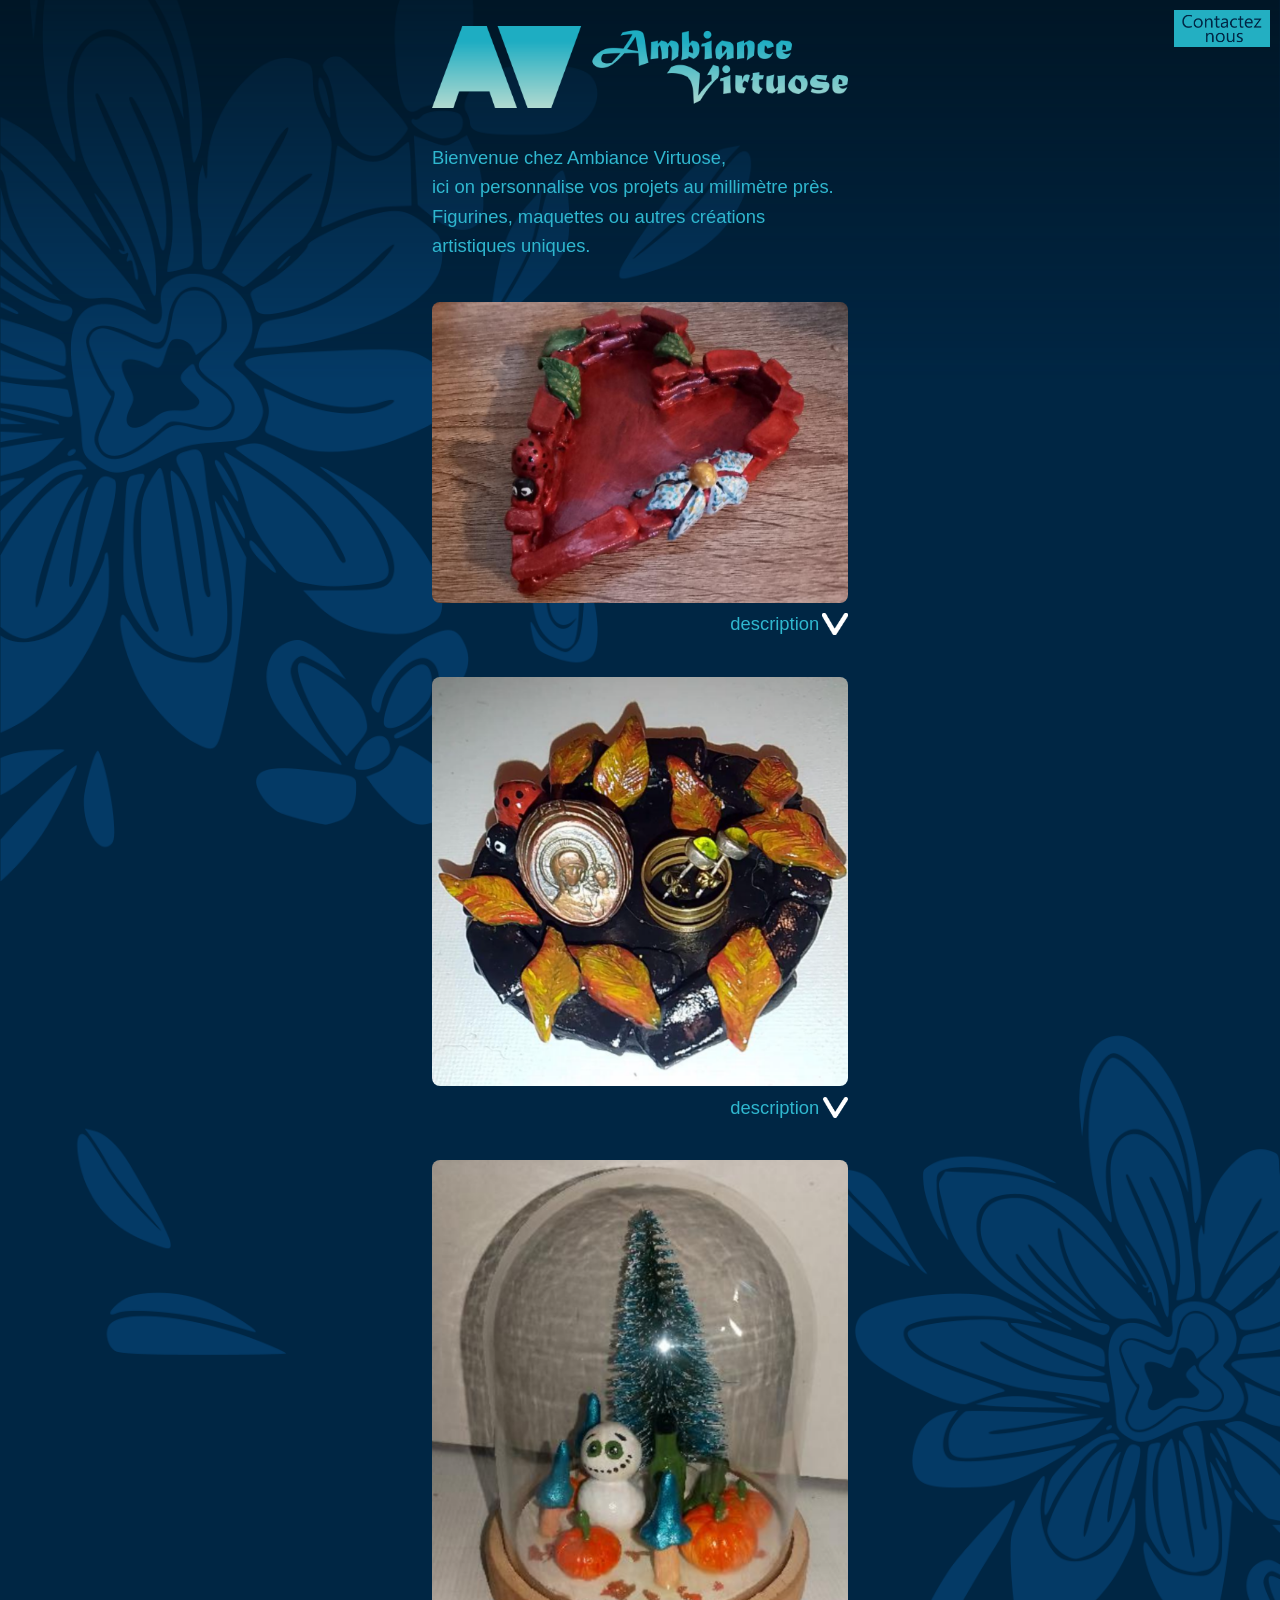
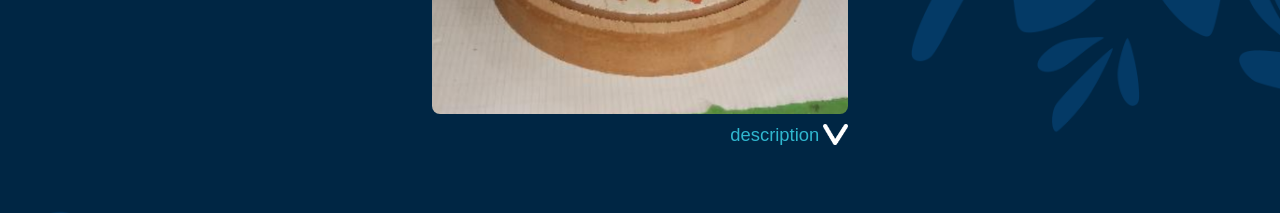
<file: index.html>
<!DOCTYPE html>
<html lang="fr">
<head>
  <meta charset="utf-8">
  <meta name="viewport" content="width=device-width, initial-scale=1">
  <title>Ambiance Virtuose – Figurines, maquettes et créations uniques</title>
  <meta name="description" content="Ambiance Virtuose personnalise vos projets au millimètre près : figurines, maquettes et créations artistiques uniques.">
  <link rel="stylesheet" href="style.css">
</head>
<body>

  <a class="contact" href="mailto:contact@exemple.fr">
    <img src="contact.png" alt="Contactez nous" width="181" height="70">
  </a>

  <header class="entete">
    <h1><img src="logo.png" alt="Ambiance Virtuose" width="1184" height="234"></h1>
  </header>

  <main>
    <p class="accueil">
      Bienvenue chez Ambiance Virtuose,<br>
      ici on personnalise vos projets au millimètre près.<br>
      Figurines, maquettes ou autres créations artistiques uniques.
    </p>

    <section class="galerie" aria-label="Créations">

      <article class="creation">
        <img class="photo" src="photo%201.png" alt="Coupelle en forme de cœur rouge, bordée de petites briques, avec une coccinelle et une fleur bleue" width="1368" height="989">
        <details>
          <summary>description</summary>
          <p>Décris ici cette création : matériaux, dimensions, temps de réalisation.</p>
        </details>
      </article>

      <article class="creation">
        <img class="photo" src="photo%202.png" alt="Vide-poche noir bordé de feuilles d'automne orange, avec une icône ancienne et des bagues" width="1355" height="1332" loading="lazy">
        <details>
          <summary>description</summary>
          <p>Décris ici cette création : matériaux, dimensions, temps de réalisation.</p>
        </details>
      </article>

      <article class="creation">
        <img class="photo" src="photo%203.png" alt="Cloche en verre sur socle en bois avec un bonhomme de neige, un sapin, des champignons bleus et des citrouilles" width="1362" height="1811" loading="lazy">
        <details>
          <summary>description</summary>
          <p>Décris ici cette création : matériaux, dimensions, temps de réalisation.</p>
        </details>
      </article>

    </section>
  </main>

</body>
</html>
</file>
<file: style.css>
:root {
  --nuit: #02294a;
  --teal: #2fb7cf;
  --teal-clair: #8fe3ee;
  --cadre: #0a3558;
  box-sizing: border-box;
}

*, *::before, *::after { box-sizing: inherit; }

body {
  margin: 0;
  min-height: 100vh;
  color: var(--teal);
  font-family: "Segoe UI", Ubuntu, "Helvetica Neue", Arial, sans-serif;
  font-weight: 300;
  line-height: 1.6;
  background-color: var(--nuit);
  background-image: url("fond.png");
  background-repeat: no-repeat;
  background-position: center top;
  background-size: 100% auto;
}

/* Bouton de contact (image) en haut à droite */
.contact {
  position: absolute;
  top: 10px;
  right: 10px;
  z-index: 10;
  display: block;
  width: clamp(64px, 14vw, 96px);
}
.contact img { display: block; width: 100%; height: auto; }
.contact:hover { filter: brightness(1.15); }

/* Logo */
.entete { padding: 1.6rem 1rem 0; }
.entete h1 { margin: 0; }
.entete img {
  display: block;
  width: min(86%, 26rem);
  height: auto;
  margin: 0 auto;
}

/* Texte d'accueil : même largeur que les photos */
.accueil {
  width: min(100% - 2rem, 26rem);
  margin: 2.2rem auto 2.6rem;
  padding: 0;
  font-size: clamp(1rem, 2.6vw, 1.15rem);
}

/* Galerie */
.galerie {
  display: flex;
  flex-direction: column;
  align-items: center;
  gap: 2.4rem;
  padding: 0 1rem 4rem;
}

.creation { width: min(100%, 26rem); }

.photo {
  display: block;
  width: 100%;
  height: auto;
  background: var(--cadre);
  color: var(--teal);
  font-size: 0.85rem;
  border-radius: 8px;
}

/* Description déroulante */
details { margin-top: 0.4rem; }

summary {
  display: flex;
  align-items: center;
  justify-content: flex-end;
  gap: 0.2rem;
  list-style: none;
  cursor: pointer;
  font-size: 1.15rem;
  color: var(--teal);
}
summary::-webkit-details-marker { display: none; }
summary::after {
  content: "";
  width: 1.6rem;
  height: 1.35rem;
  background: url("fleche%20description.png") center / contain no-repeat;
  transition: transform 0.2s ease;
}
details[open] summary::after { transform: rotate(180deg); }

details p {
  margin: 0.6rem 0 0;
  padding: 0.8rem 1rem;
  background: rgba(10, 53, 88, 0.75);
  border-left: 3px solid var(--teal);
}

a:focus-visible, summary:focus-visible {
  outline: 2px solid var(--teal-clair);
  outline-offset: 3px;
}

@media (prefers-reduced-motion: reduce) {
  summary::after { transition: none; }
}

/* Téléphone uniquement : texte plus clair */
@media (max-width: 600px) {
  .accueil,
  summary {
    color: var(--teal-clair);
  }
}
</file>
